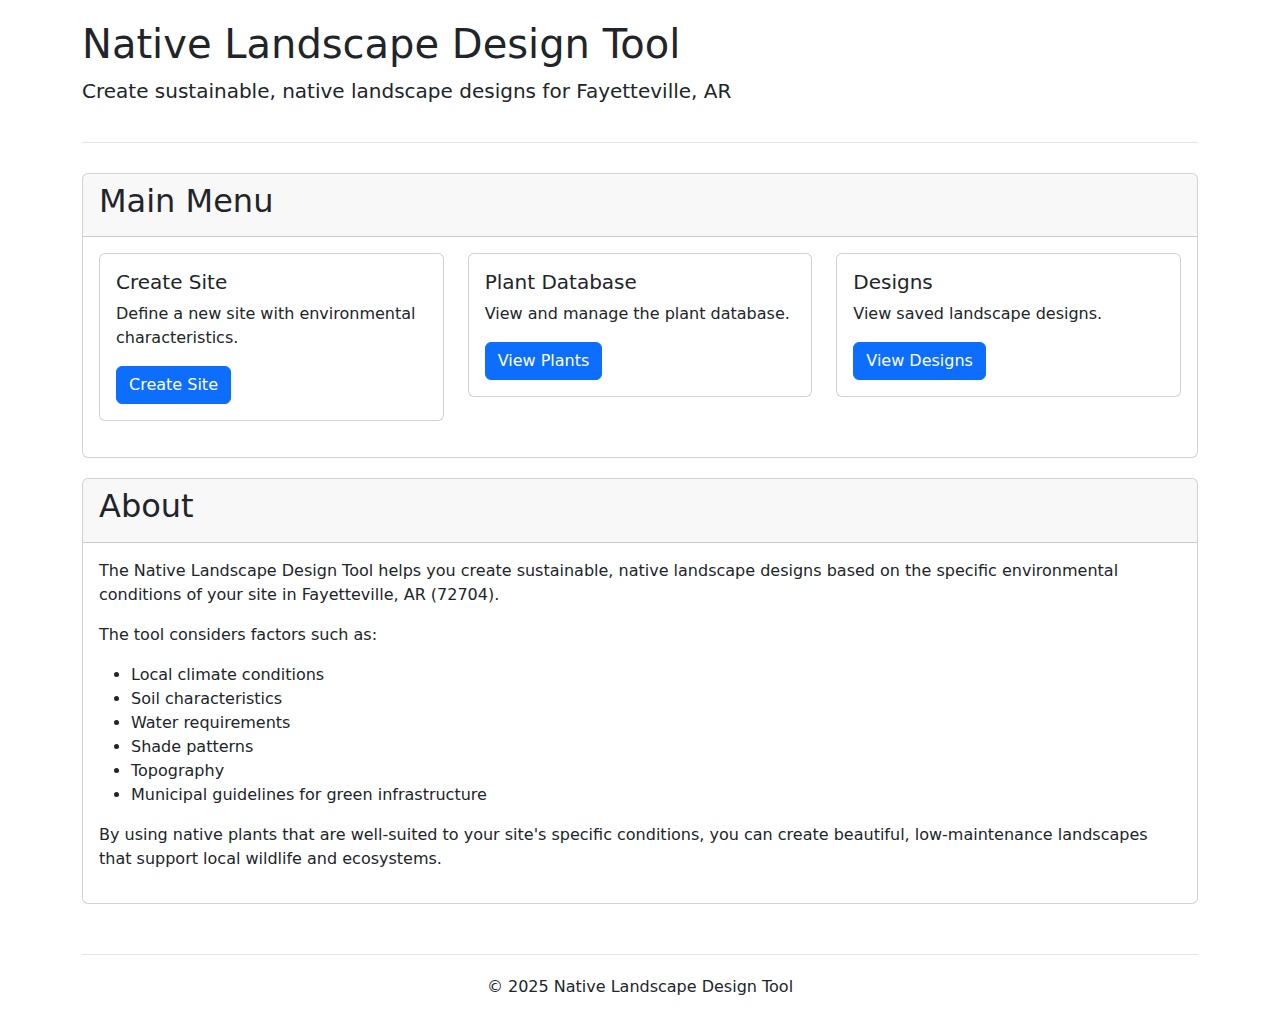
<file: src/ui/templates/index.html>
<!DOCTYPE html>
<html lang="en">
<head>
    <meta charset="UTF-8">
    <meta name="viewport" content="width=device-width, initial-scale=1.0">
    <title>Native Landscape Design Tool</title>
    <link rel="stylesheet" href="https://cdn.jsdelivr.net/npm/bootstrap@5.2.3/dist/css/bootstrap.min.css">
    <style>
        body {
            padding-top: 20px;
            padding-bottom: 20px;
        }
        .header {
            padding-bottom: 20px;
            border-bottom: 1px solid #e5e5e5;
            margin-bottom: 30px;
        }
        .footer {
            padding-top: 20px;
            border-top: 1px solid #e5e5e5;
            margin-top: 30px;
            text-align: center;
        }
        .card {
            margin-bottom: 20px;
        }
    </style>
</head>
<body>
    <div class="container">
        <div class="header">
            <h1>Native Landscape Design Tool</h1>
            <p class="lead">Create sustainable, native landscape designs for Fayetteville, AR</p>
        </div>

        <div class="row">
            <div class="col-md-12">
                <div class="card">
                    <div class="card-header">
                        <h2>Main Menu</h2>
                    </div>
                    <div class="card-body">
                        <div class="row">
                            <div class="col-md-4">
                                <div class="card">
                                    <div class="card-body">
                                        <h5 class="card-title">Create Site</h5>
                                        <p class="card-text">Define a new site with environmental characteristics.</p>
                                        <a href="/site_form" class="btn btn-primary">Create Site</a>
                                    </div>
                                </div>
                            </div>
                            <div class="col-md-4">
                                <div class="card">
                                    <div class="card-body">
                                        <h5 class="card-title">Plant Database</h5>
                                        <p class="card-text">View and manage the plant database.</p>
                                        <a href="/plant_database" class="btn btn-primary">View Plants</a>
                                    </div>
                                </div>
                            </div>
                            <div class="col-md-4">
                                <div class="card">
                                    <div class="card-body">
                                        <h5 class="card-title">Designs</h5>
                                        <p class="card-text">View saved landscape designs.</p>
                                        <a href="/designs" class="btn btn-primary">View Designs</a>
                                    </div>
                                </div>
                            </div>
                        </div>
                    </div>
                </div>
            </div>
        </div>

        <div class="row">
            <div class="col-md-12">
                <div class="card">
                    <div class="card-header">
                        <h2>About</h2>
                    </div>
                    <div class="card-body">
                        <p>The Native Landscape Design Tool helps you create sustainable, native landscape designs based on the specific environmental conditions of your site in Fayetteville, AR (72704).</p>
                        <p>The tool considers factors such as:</p>
                        <ul>
                            <li>Local climate conditions</li>
                            <li>Soil characteristics</li>
                            <li>Water requirements</li>
                            <li>Shade patterns</li>
                            <li>Topography</li>
                            <li>Municipal guidelines for green infrastructure</li>
                        </ul>
                        <p>By using native plants that are well-suited to your site's specific conditions, you can create beautiful, low-maintenance landscapes that support local wildlife and ecosystems.</p>
                    </div>
                </div>
            </div>
        </div>

        <div class="footer">
            <p>&copy; 2025 Native Landscape Design Tool</p>
        </div>
    </div>

    <script src="https://cdn.jsdelivr.net/npm/bootstrap@5.2.3/dist/js/bootstrap.bundle.min.js"></script>
</body>
</html>
</file>
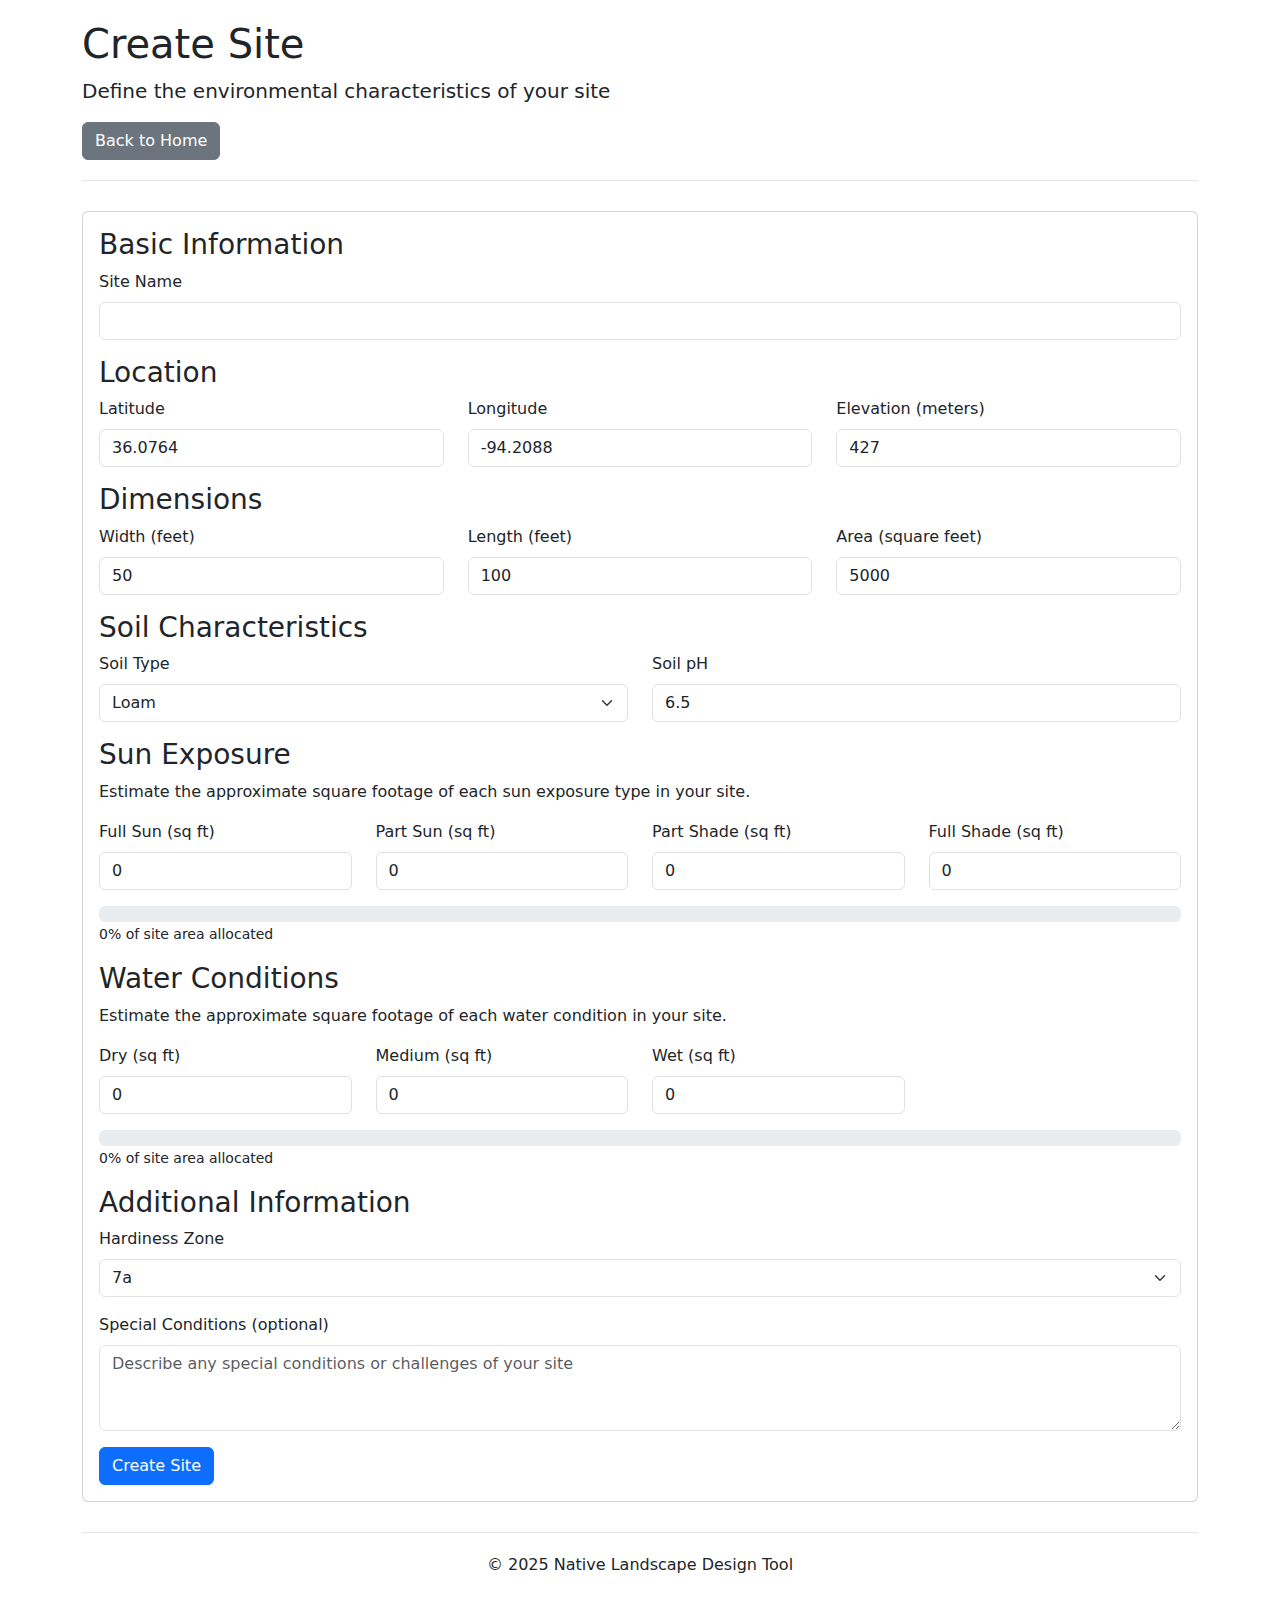
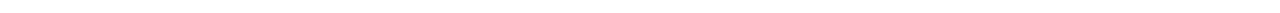
<file: src/ui/templates/site_form.html>
<!DOCTYPE html>
<html lang="en">
<head>
    <meta charset="UTF-8">
    <meta name="viewport" content="width=device-width, initial-scale=1.0">
    <title>Create Site - Native Landscape Design Tool</title>
    <link rel="stylesheet" href="https://cdn.jsdelivr.net/npm/bootstrap@5.2.3/dist/css/bootstrap.min.css">
    <style>
        body {
            padding-top: 20px;
            padding-bottom: 20px;
        }
        .header {
            padding-bottom: 20px;
            border-bottom: 1px solid #e5e5e5;
            margin-bottom: 30px;
        }
        .footer {
            padding-top: 20px;
            border-top: 1px solid #e5e5e5;
            margin-top: 30px;
            text-align: center;
        }
    </style>
</head>
<body>
    <div class="container">
        <div class="header">
            <h1>Create Site</h1>
            <p class="lead">Define the environmental characteristics of your site</p>
            <a href="/" class="btn btn-secondary">Back to Home</a>
        </div>

        <div class="row">
            <div class="col-md-12">
                <div class="card">
                    <div class="card-body">
                        <form id="siteForm">
                            <h3>Basic Information</h3>
                            <div class="mb-3">
                                <label for="siteName" class="form-label">Site Name</label>
                                <input type="text" class="form-control" id="siteName" required>
                            </div>
                            
                            <h3>Location</h3>
                            <div class="row">
                                <div class="col-md-4">
                                    <div class="mb-3">
                                        <label for="latitude" class="form-label">Latitude</label>
                                        <input type="number" class="form-control" id="latitude" value="36.0764" step="0.0001">
                                    </div>
                                </div>
                                <div class="col-md-4">
                                    <div class="mb-3">
                                        <label for="longitude" class="form-label">Longitude</label>
                                        <input type="number" class="form-control" id="longitude" value="-94.2088" step="0.0001">
                                    </div>
                                </div>
                                <div class="col-md-4">
                                    <div class="mb-3">
                                        <label for="elevation" class="form-label">Elevation (meters)</label>
                                        <input type="number" class="form-control" id="elevation" value="427">
                                    </div>
                                </div>
                            </div>
                            
                            <h3>Dimensions</h3>
                            <div class="row">
                                <div class="col-md-4">
                                    <div class="mb-3">
                                        <label for="width" class="form-label">Width (feet)</label>
                                        <input type="number" class="form-control" id="width" value="50" min="1" required>
                                    </div>
                                </div>
                                <div class="col-md-4">
                                    <div class="mb-3">
                                        <label for="length" class="form-label">Length (feet)</label>
                                        <input type="number" class="form-control" id="length" value="100" min="1" required>
                                    </div>
                                </div>
                                <div class="col-md-4">
                                    <div class="mb-3">
                                        <label for="area" class="form-label">Area (square feet)</label>
                                        <input type="number" class="form-control" id="area" readonly>
                                    </div>
                                </div>
                            </div>
                            
                            <h3>Soil Characteristics</h3>
                            <div class="row">
                                <div class="col-md-6">
                                    <div class="mb-3">
                                        <label for="soilType" class="form-label">Soil Type</label>
                                        <select class="form-select" id="soilType">
                                            <option value="clay">Clay</option>
                                            <option value="loam" selected>Loam</option>
                                            <option value="sandy">Sandy</option>
                                            <option value="silty">Silty</option>
                                            <option value="chalky">Chalky</option>
                                        </select>
                                    </div>
                                </div>
                                <div class="col-md-6">
                                    <div class="mb-3">
                                        <label for="soilPh" class="form-label">Soil pH</label>
                                        <input type="number" class="form-control" id="soilPh" value="6.5" min="0" max="14" step="0.1">
                                    </div>
                                </div>
                            </div>
                            
                            <h3>Sun Exposure</h3>
                            <p>Estimate the approximate square footage of each sun exposure type in your site.</p>
                            <div class="row">
                                <div class="col-md-3">
                                    <div class="mb-3">
                                        <label for="fullSun" class="form-label">Full Sun (sq ft)</label>
                                        <input type="number" class="form-control sun-exposure" id="fullSun" value="0" min="0">
                                    </div>
                                </div>
                                <div class="col-md-3">
                                    <div class="mb-3">
                                        <label for="partSun" class="form-label">Part Sun (sq ft)</label>
                                        <input type="number" class="form-control sun-exposure" id="partSun" value="0" min="0">
                                    </div>
                                </div>
                                <div class="col-md-3">
                                    <div class="mb-3">
                                        <label for="partShade" class="form-label">Part Shade (sq ft)</label>
                                        <input type="number" class="form-control sun-exposure" id="partShade" value="0" min="0">
                                    </div>
                                </div>
                                <div class="col-md-3">
                                    <div class="mb-3">
                                        <label for="fullShade" class="form-label">Full Shade (sq ft)</label>
                                        <input type="number" class="form-control sun-exposure" id="fullShade" value="0" min="0">
                                    </div>
                                </div>
                            </div>
                            <div class="mb-3">
                                <div class="progress">
                                    <div class="progress-bar bg-warning" id="sunProgress" role="progressbar" style="width: 0%"></div>
                                </div>
                                <small id="sunProgressText">0% of site area allocated</small>
                            </div>
                            
                            <h3>Water Conditions</h3>
                            <p>Estimate the approximate square footage of each water condition in your site.</p>
                            <div class="row">
                                <div class="col-md-3">
                                    <div class="mb-3">
                                        <label for="dry" class="form-label">Dry (sq ft)</label>
                                        <input type="number" class="form-control water-condition" id="dry" value="0" min="0">
                                    </div>
                                </div>
                                <div class="col-md-3">
                                    <div class="mb-3">
                                        <label for="medium" class="form-label">Medium (sq ft)</label>
                                        <input type="number" class="form-control water-condition" id="medium" value="0" min="0">
                                    </div>
                                </div>
                                <div class="col-md-3">
                                    <div class="mb-3">
                                        <label for="wet" class="form-label">Wet (sq ft)</label>
                                        <input type="number" class="form-control water-condition" id="wet" value="0" min="0">
                                    </div>
                                </div>
                            </div>
                            <div class="mb-3">
                                <div class="progress">
                                    <div class="progress-bar bg-info" id="waterProgress" role="progressbar" style="width: 0%"></div>
                                </div>
                                <small id="waterProgressText">0% of site area allocated</small>
                            </div>
                            
                            <h3>Additional Information</h3>
                            <div class="mb-3">
                                <label for="hardiness" class="form-label">Hardiness Zone</label>
                                <select class="form-select" id="hardiness">
                                    <option value="6b">6b</option>
                                    <option value="7a" selected>7a</option>
                                    <option value="7b">7b</option>
                                    <option value="8a">8a</option>
                                </select>
                            </div>
                            
                            <div class="mb-3">
                                <label for="specialConditions" class="form-label">Special Conditions (optional)</label>
                                <textarea class="form-control" id="specialConditions" rows="3" placeholder="Describe any special conditions or challenges of your site"></textarea>
                            </div>
                            
                            <button type="submit" class="btn btn-primary">Create Site</button>
                        </form>
                    </div>
                </div>
            </div>
        </div>

        <div class="row mt-4" id="resultSection" style="display: none;">
            <div class="col-md-12">
                <div class="card">
                    <div class="card-header">
                        <h2>Site Created</h2>
                    </div>
                    <div class="card-body">
                        <div id="resultMessage"></div>
                        <div id="visualizationContainer" class="text-center mt-3"></div>
                        <div class="mt-3">
                            <button id="generateDesignBtn" class="btn btn-success">Generate Design</button>
                        </div>
                    </div>
                </div>
            </div>
        </div>

        <div class="footer">
            <p>&copy; 2025 Native Landscape Design Tool</p>
        </div>
    </div>

    <script src="https://cdn.jsdelivr.net/npm/bootstrap@5.2.3/dist/js/bootstrap.bundle.min.js"></script>
    <script>
        document.addEventListener('DOMContentLoaded', function() {
            // Calculate area when width or length changes
            const widthInput = document.getElementById('width');
            const lengthInput = document.getElementById('length');
            const areaInput = document.getElementById('area');
            
            function calculateArea() {
                const width = parseFloat(widthInput.value) || 0;
                const length = parseFloat(lengthInput.value) || 0;
                areaInput.value = width * length;
                updateProgressBars();
            }
            
            widthInput.addEventListener('input', calculateArea);
            lengthInput.addEventListener('input', calculateArea);
            calculateArea();
            
            // Update progress bars for sun exposure and water conditions
            const sunInputs = document.querySelectorAll('.sun-exposure');
            const waterInputs = document.querySelectorAll('.water-condition');
            const sunProgress = document.getElementById('sunProgress');
            const waterProgress = document.getElementById('waterProgress');
            const sunProgressText = document.getElementById('sunProgressText');
            const waterProgressText = document.getElementById('waterProgressText');
            
            function updateProgressBars() {
                const totalArea = parseFloat(areaInput.value) || 0;
                
                // Sun exposure
                let sunTotal = 0;
                sunInputs.forEach(input => {
                    sunTotal += parseFloat(input.value) || 0;
                });
                const sunPercentage = totalArea > 0 ? (sunTotal / totalArea) * 100 : 0;
                sunProgress.style.width = Math.min(100, sunPercentage) + '%';
                sunProgressText.textContent = sunPercentage.toFixed(1) + '% of site area allocated';
                
                // Water conditions
                let waterTotal = 0;
                waterInputs.forEach(input => {
                    waterTotal += parseFloat(input.value) || 0;
                });
                const waterPercentage = totalArea > 0 ? (waterTotal / totalArea) * 100 : 0;
                waterProgress.style.width = Math.min(100, waterPercentage) + '%';
                waterProgressText.textContent = waterPercentage.toFixed(1) + '% of site area allocated';
            }
            
            sunInputs.forEach(input => {
                input.addEventListener('input', updateProgressBars);
            });
            
            waterInputs.forEach(input => {
                input.addEventListener('input', updateProgressBars);
            });
            
            // Form submission
            const siteForm = document.getElementById('siteForm');
            const resultSection = document.getElementById('resultSection');
            const resultMessage = document.getElementById('resultMessage');
            const visualizationContainer = document.getElementById('visualizationContainer');
            const generateDesignBtn = document.getElementById('generateDesignBtn');
            
            siteForm.addEventListener('submit', function(e) {
                e.preventDefault();
                
                // Collect form data
                const siteData = {
                    name: document.getElementById('siteName').value,
                    location: {
                        latitude: parseFloat(document.getElementById('latitude').value),
                        longitude: parseFloat(document.getElementById('longitude').value),
                        elevation: parseFloat(document.getElementById('elevation').value)
                    },
                    dimensions: {
                        width: parseFloat(document.getElementById('width').value),
                        length: parseFloat(document.getElementById('length').value),
                        area: parseFloat(document.getElementById('area').value)
                    },
                    soil_type: document.getElementById('soilType').value,
                    soil_ph: parseFloat(document.getElementById('soilPh').value),
                    sun_exposure: {
                        full_sun: parseFloat(document.getElementById('fullSun').value) || 0,
                        part_sun: parseFloat(document.getElementById('partSun').value) || 0,
                        part_shade: parseFloat(document.getElementById('partShade').value) || 0,
                        full_shade: parseFloat(document.getElementById('fullShade').value) || 0
                    },
                    water_conditions: {
                        dry: parseFloat(document.getElementById('dry').value) || 0,
                        medium: parseFloat(document.getElementById('medium').value) || 0,
                        wet: parseFloat(document.getElementById('wet').value) || 0
                    },
                    hardiness_zone: document.getElementById('hardiness').value,
                    special_conditions: document.getElementById('specialConditions').value.split('\n')
                };
                
                // Send data to server
                fetch('/api/create_site', {
                    method: 'POST',
                    headers: {
                        'Content-Type': 'application/json'
                    },
                    body: JSON.stringify(siteData)
                })
                .then(response => response.json())
                .then(data => {
                    if (data.success) {
                        resultMessage.innerHTML = `<div class="alert alert-success">
                            <h4>Success!</h4>
                            <p>${data.message}</p>
                        </div>`;
                        
                        // Display visualization
                        visualizationContainer.innerHTML = `
                            <h4>Site Conditions Visualization</h4>
                            <img src="/visualizations/${data.visualization}" class="img-fluid" alt="Site Conditions">
                        `;
                        
                        // Store site name for design generation
                        generateDesignBtn.dataset.siteName = data.site_name;
                        
                        // Show result section
                        resultSection.style.display = 'block';
                        
                        // Scroll to result section
                        resultSection.scrollIntoView({ behavior: 'smooth' });
                    } else {
                        resultMessage.innerHTML = `<div class="alert alert-danger">
                            <h4>Error</h4>
                            <p>${data.message}</p>
                        </div>`;
                        resultSection.style.display = 'block';
                    }
                })
                .catch(error => {
                    resultMessage.innerHTML = `<div class="alert alert-danger">
                        <h4>Error</h4>
                        <p>An error occurred: ${error.message}</p>
                    </div>`;
                    resultSection.style.display = 'block';
                });
            });
            
            // Generate design button
            generateDesignBtn.addEventListener('click', function() {
                const siteName = this.dataset.siteName;
                
                if (!siteName) {
                    alert('Site name not found. Please create a site first.');
                    return;
                }
                
                // Send request to generate design
                fetch('/api/generate_design', {
                    method: 'POST',
                    headers: {
                        'Content-Type': 'application/json'
                    },
                    body: JSON.stringify({ site_name: siteName })
                })
                .then(response => response.json())
                .then(data => {
                    if (data.success) {
                        resultMessage.innerHTML = `<div class="alert alert-success">
                            <h4>Design Generated!</h4>
                            <p>${data.message}</p>
                            <p>Native plant percentage: ${data.statistics.native_percentage.toFixed(1)}%</p>
                            <p>Biodiversity score: ${data.statistics.biodiversity_score.toFixed(1)}/100</p>
                        </div>`;
                        
                        // Display visualization
                        visualizationContainer.innerHTML = `
                            <h4>Landscape Design Visualization</h4>
                            <img src="/visualizations/${data.visualization}" class="img-fluid" alt="Landscape Design">
                        `;
                        
                        // Scroll to result section
                        resultSection.scrollIntoView({ behavior: 'smooth' });
                    } else {
                        resultMessage.innerHTML = `<div class="alert alert-danger">
                            <h4>Error</h4>
                            <p>${data.message}</p>
                        </div>`;
                    }
                })
                .catch(error => {
                    resultMessage.innerHTML = `<div class="alert alert-danger">
                        <h4>Error</h4>
                        <p>An error occurred: ${error.message}</p>
                    </div>`;
                });
            });
        });
    </script>
</body>
</html>
</file>
